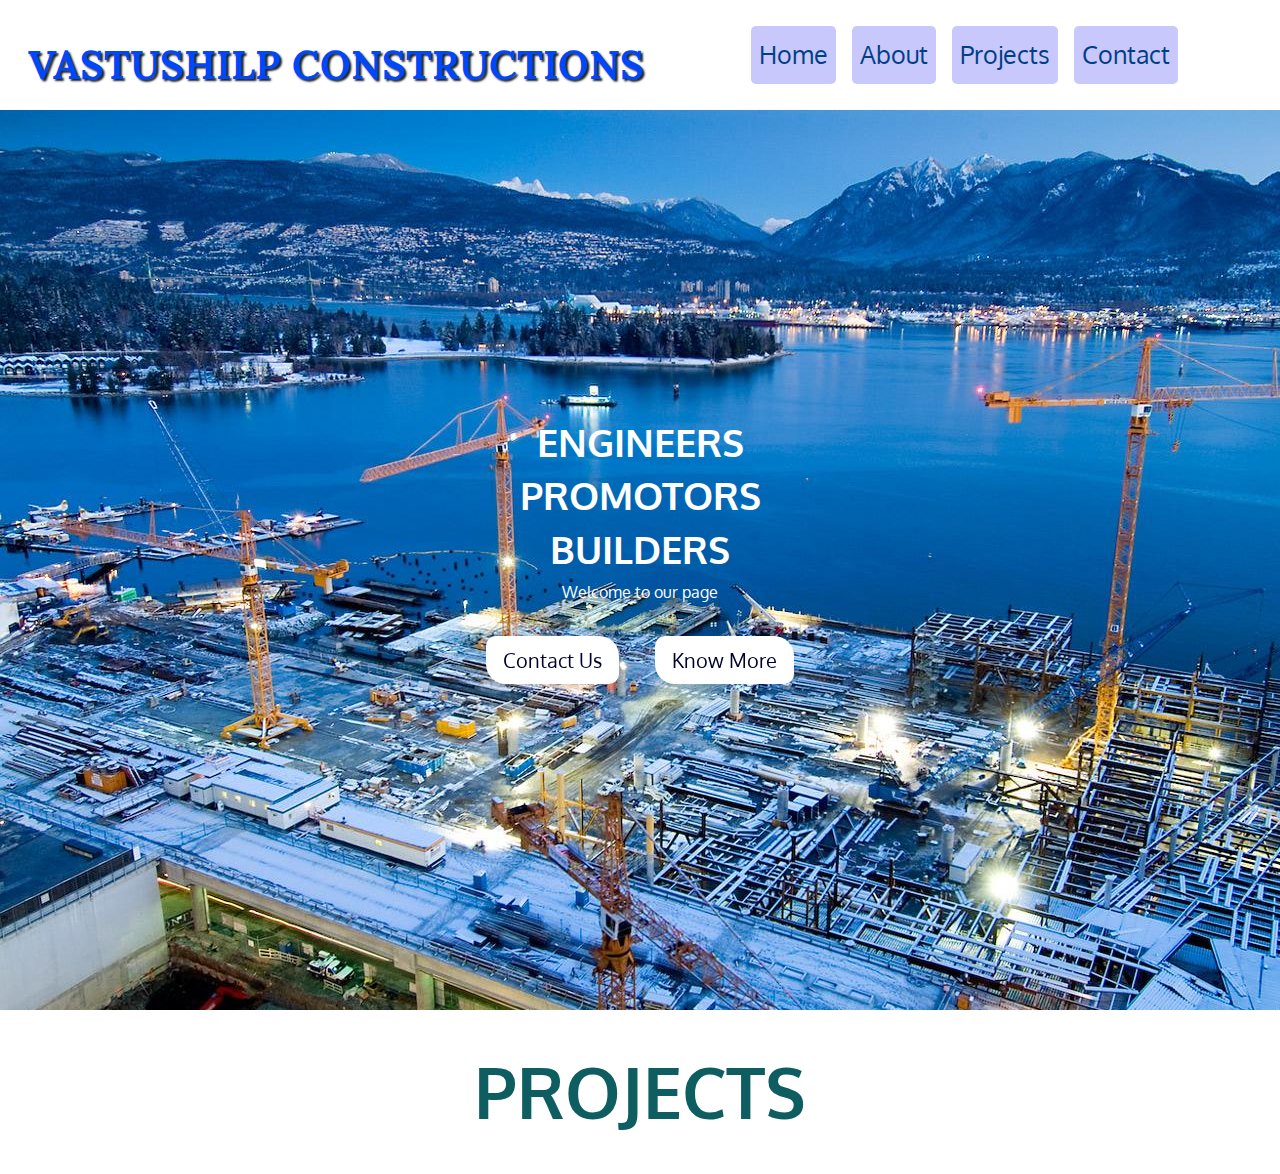
<file: index.html>
<!doctype html>
<html lang="en">
  <head>
    <!-- Required meta tags -->
    <meta charset="utf-8">
    <meta name="viewport" content="width=device-width, initial-scale=1, shrink-to-fit=no">

    <!-- Bootstrap CSS -->
    <link rel="stylesheet" href="https://stackpath.bootstrapcdn.com/bootstrap/4.5.2/css/bootstrap.min.css" integrity="sha384-JcKb8q3iqJ61gNV9KGb8thSsNjpSL0n8PARn9HuZOnIxN0hoP+VmmDGMN5t9UJ0Z" crossorigin="anonymous">
     <link href='https://fonts.googleapis.com/css?family=Oxygen:400,300,700' rel='stylesheet' type='text/css'>
    <link href='https://fonts.googleapis.com/css?family=Lora' rel='stylesheet' type='text/css'>
    <link rel="stylesheet" type="text/css" href="file:///C:/Users/Vaishnavi/Documents/GitHub/fontawesome-free-5.14.0-web/css/all.css"
    >

    <title>Vastushilp Constructions</title>
    <link rel="stylesheet" type="text/css" href="style.css">
  </head>
  <body>
    <header id="header">

      <nav id="navbar" class="navbar navbar-expand-md">
        <a class="navbar-brand px-2 py-0" href="#">
          VASTUSHILP CONSTRUCTIONS
        </a>
         
        <div class="collapse navbar-collapse justify-content-between" id="navbar">
          
          <ul class="navbar-nav mx-auto">
            <li class="nav-item">
              <a href="#" class="nav-link m-2 text-capitalize nav-active">
                Home
              </a>
            </li>
             <li class="nav-item">
              <a href="about.html" class="nav-link m-2 text-capitalize nav-active">
              About 
              </a>
             
             <li class="nav-item">
              <a href="project.html" class="nav-link m-2 text-capitalize nav-active">
                Projects
              </a>
                </li>
              
             <li class="nav-item">
              <a href="contact1.html" class="nav-link m-2 text-capitalize nav-active">
                Contact
              </a>
            </li>
          </ul>
          
        </div>
      </nav>
      <!---bANNER-->
      <section>
        <div class="container-fluid">
          <div class="row banner">
            <div class="col-sm-10 heading">
              <i class="fa fa-circle fa-3x mb-3"></i>
              <h1 class="display-2 text-uppercase">engineers</h1>
              <i class="fa fa-circle fa-3x mb-3 "></i>
              <h1 class="display-2 text-uppercase">promotors</h1>
              <i class="fa fa-circle fa-3x mb-3"></i>
              <h1 class="display-2 text-uppercase">builders</h1>
              <p>Welcome to our page</p>
              <a href="contact.html" class="btn btn-main btn-lg m-3 ">Contact Us</a>
              <a href="about.html" class="btn btn-main btn-lg m-3 ">Know More</a>
          </div>
        </div>
      </section>
     <!--End of banner-->
    </header>
   <!---About--->
   
   <!--Projects-->
   <!--Endof projects--->
   <section class="projects py-3">
     <div class="container">
       <div class="project mb-4">
         <div class="row-text-center m-4">
          <div class="col-md-12 text-center">
             <h2 class="mb-4">PROJECTS</h2>
             <span class="title-border"></span>
          </div>
          
         </div>
       </div>
     </div>
   </section>

    <!-- Optional JavaScript -->
    <!-- jQuery first, then Popper.js, then Bootstrap JS -->
    <script src="https://code.jquery.com/jquery-3.5.1.slim.min.js" integrity="sha384-DfXdz2htPH0lsSSs5nCTpuj/zy4C+OGpamoFVy38MVBnE+IbbVYUew+OrCXaRkfj" crossorigin="anonymous"></script>
    <script src="https://cdn.jsdelivr.net/npm/popper.js@1.16.1/dist/umd/popper.min.js" integrity="sha384-9/reFTGAW83EW2RDu2S0VKaIzap3H66lZH81PoYlFhbGU+6BZp6G7niu735Sk7lN" crossorigin="anonymous"></script>
    <script src="https://stackpath.bootstrapcdn.com/bootstrap/4.5.2/js/bootstrap.min.js" integrity="sha384-B4gt1jrGC7Jh4AgTPSdUtOBvfO8shuf57BaghqFfPlYxofvL8/KUEfYiJOMMV+rV" crossorigin="anonymous"></script>
  </body>
</html>
</file>
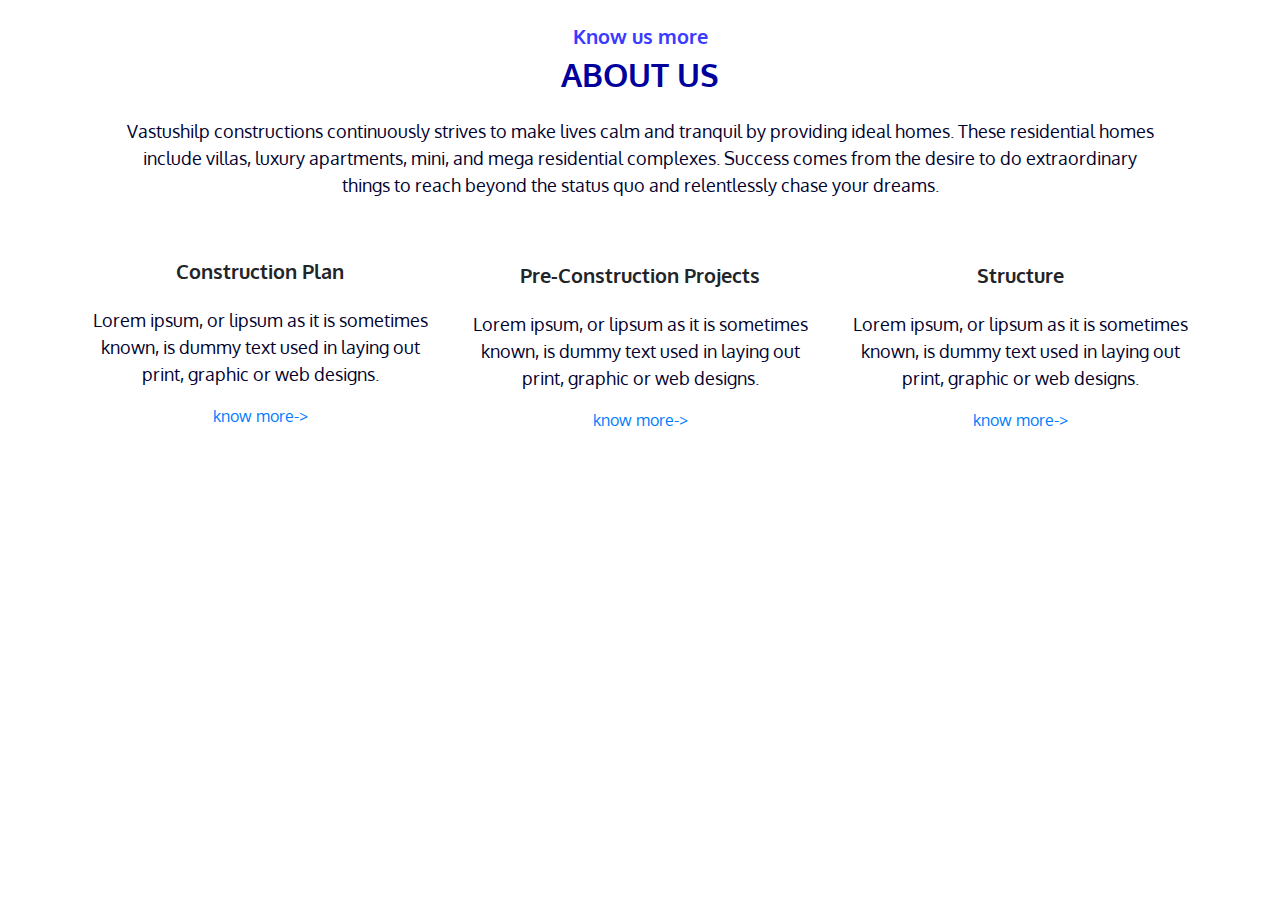
<file: about.html>
<!doctype html>
<html lang="en">
  <head>
    <!-- Required meta tags -->
    <meta charset="utf-8">
    <meta name="viewport" content="width=device-width, initial-scale=1, shrink-to-fit=no">

    <!-- Bootstrap CSS -->
    <link rel="stylesheet" href="https://stackpath.bootstrapcdn.com/bootstrap/4.5.2/css/bootstrap.min.css" integrity="sha384-JcKb8q3iqJ61gNV9KGb8thSsNjpSL0n8PARn9HuZOnIxN0hoP+VmmDGMN5t9UJ0Z" crossorigin="anonymous">
     <link href='https://fonts.googleapis.com/css?family=Oxygen:400,300,700' rel='stylesheet' type='text/css'>
    <link href='https://fonts.googleapis.com/css?family=Lora' rel='stylesheet' type='text/css'>
    <link rel="stylesheet" type="text/css" href="file:///C:/Users/Vaishnavi/Documents/GitHub/fontawesome-free-5.14.0-web/css/all.css">
     <link rel="stylesheet" type="text/css" href="style.css">

     <section>
     <div class="container">
       <div class="about mb-4">
         <div class="row-text-center m-4">
           <div class="col-md-12 text-center">
             <h6>Know us more</h6>
             <h2 class="mb-4">ABOUT US</h2>
             <span class="title-border"></span>
             <p>Vastushilp constructions continuously strives to make lives calm and tranquil by providing ideal homes.
These residential homes include villas, luxury apartments, mini, and mega residential complexes.
Success comes from the desire to do extraordinary things to reach beyond the status quo and relentlessly chase your dreams. </p>
           </div>
         </div>
         <!--item-->
         <div class="row text-center">
           <div class="col-lg-4 my-1 py-3">
             <i class="fas fa-edit fa-3x mb-3"></i>
             <h5 class="p-3 font-weight-bold ">Construction Plan</h5>
             <p>Lorem ipsum, or lipsum as it is sometimes known, is dummy text used in laying out print, graphic or web designs.
              </p>
              <a href="#">know more-></a>
           </div>
           <div class="col-lg-4 my-2 py-3">
             <i class="fas fa-th fa-3x mb-3"></i>
             <h5 class="p-3 font-weight-bold">Pre-Construction Projects</h5>
             <p>Lorem ipsum, or lipsum as it is sometimes known, is dummy text used in laying out print, graphic or web designs. </p>
             <a href="#">know more-></a>
           </div>
            <div class="col-lg-4 my-2 py-3">
             <i class="fas fa-cube fa-3x mb-3"></i>
             <h5 class="p-3 font-weight-bold">Structure</h5>
             <p>Lorem ipsum, or lipsum as it is sometimes known, is dummy text used in laying out print, graphic or web designs. </p>
             <a href="#">know more-></a>
           </div>



         </div>
         <!--end of item-->

       </div>
     </div>
   </section>


   <!-- Optional JavaScript -->
    <!-- jQuery first, then Popper.js, then Bootstrap JS -->
    <script src="https://code.jquery.com/jquery-3.5.1.slim.min.js" integrity="sha384-DfXdz2htPH0lsSSs5nCTpuj/zy4C+OGpamoFVy38MVBnE+IbbVYUew+OrCXaRkfj" crossorigin="anonymous"></script>
    <script src="https://cdn.jsdelivr.net/npm/popper.js@1.16.1/dist/umd/popper.min.js" integrity="sha384-9/reFTGAW83EW2RDu2S0VKaIzap3H66lZH81PoYlFhbGU+6BZp6G7niu735Sk7lN" crossorigin="anonymous"></script>
    <script src="https://stackpath.bootstrapcdn.com/bootstrap/4.5.2/js/bootstrap.min.js" integrity="sha384-B4gt1jrGC7Jh4AgTPSdUtOBvfO8shuf57BaghqFfPlYxofvL8/KUEfYiJOMMV+rV" crossorigin="anonymous"></script>
  </body>
</html>
</file>
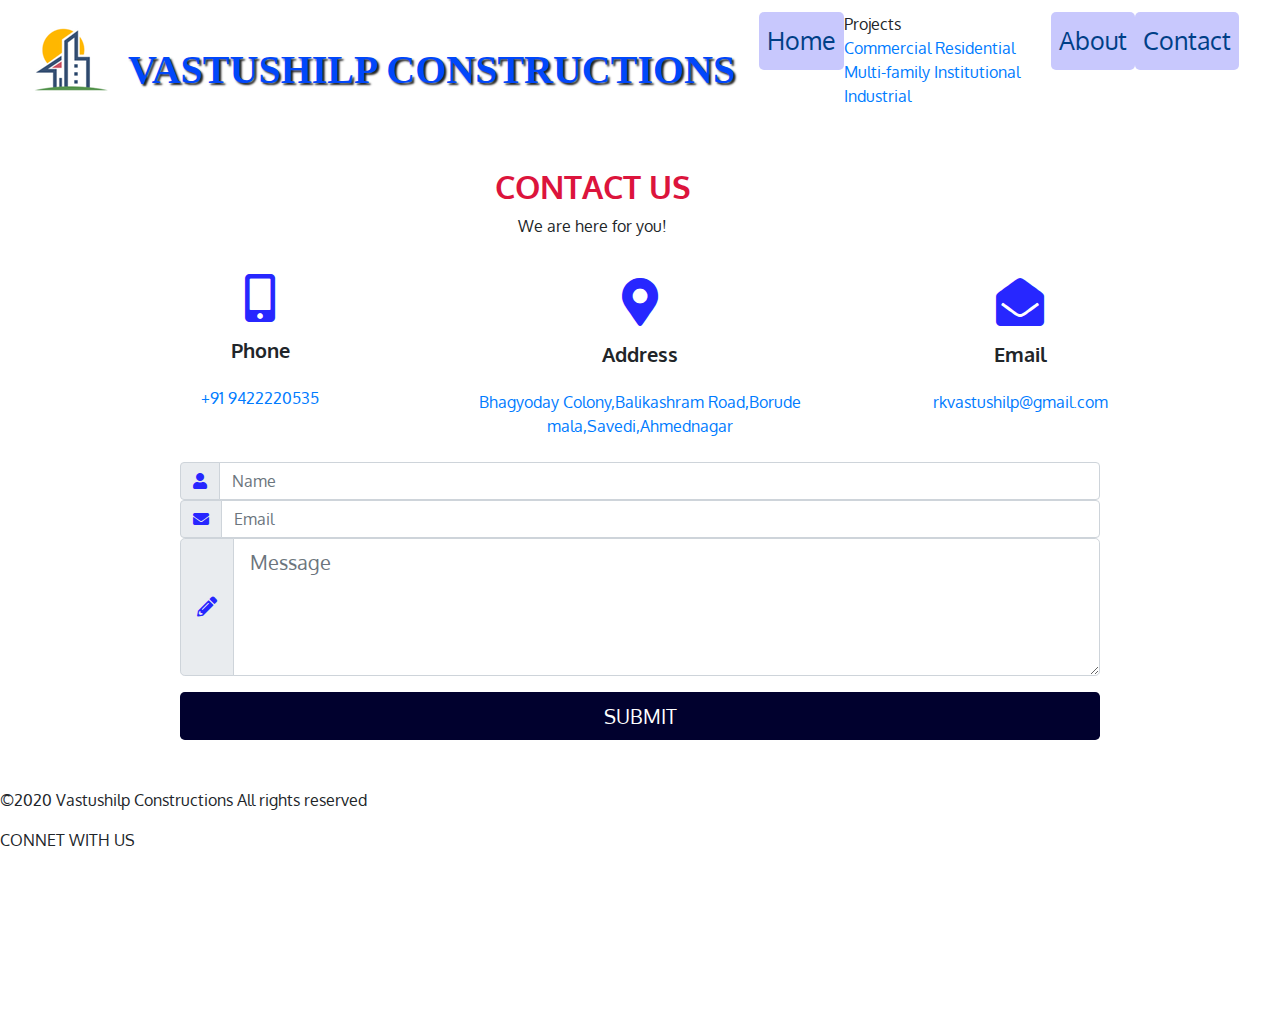
<file: contact1.html>
<!doctype html>
<html lang="en">
  <head>
    <!-- Required meta tags -->
    <meta charset="utf-8">
    <meta name="viewport" content="width=device-width, initial-scale=1, shrink-to-fit=no">

    <!-- Bootstrap CSS -->
    <link rel="stylesheet" href="https://stackpath.bootstrapcdn.com/bootstrap/4.5.2/css/bootstrap.min.css" integrity="sha384-JcKb8q3iqJ61gNV9KGb8thSsNjpSL0n8PARn9HuZOnIxN0hoP+VmmDGMN5t9UJ0Z" crossorigin="anonymous">
     <link href='https://fonts.googleapis.com/css?family=Oxygen:400,300,700' rel='stylesheet' type='text/css'>
    <link href='https://fonts.googleapis.com/css?family=Philosopher' rel='stylesheet' type='text/css'>
    <link rel="stylesheet" type="text/css" href="fontawesome-free-5.14.0-web/css/all.css">
   <link rel="stylesheet" href="https://cdnjs.cloudflare.com/ajax/libs/font-awesome/4.7.0/css/font-awesome.min.css">
 
 <link rel="stylesheet" type="text/css" href="https://cdnjs.cloudflare.com/ajax/libs/font-awesome/4.7.0/css/font-awesome.min.css">
     <link rel="stylesheet" type="text/css" href="style.css">

 <nav id="navbar" class="navbar navbar-expand-md">
         <img src="./images/logo.png">
        <a class="navbar-brand px-2 py-0" href="#">
          VASTUSHILP CONSTRUCTIONS
        </a>  
        <div class="collapse navbar-collapse justify-content-between" id="navbar"> 
          <ul class="navbar-nav mx-auto">
            <li class="nav-item">
              <a href="index.html" class="nav-link m-10 text-capitalize nav-active">
                Home
              </a>
            </li>
             <div class="dropdown">
  <div class="dropbtn">Projects</div>
  <div class="dropdown-content">
    <a href="#">Commercial</a>
    <a href="project.html">Residential</a>
    <a href="#">Multi-family</a>
    <a href="#">Institutional</a>
    <a href="#">Industrial</a>   
  </div>
</div>
             <li class="nav-item">
              <a href="about.html" class="nav-link m-10 text-capitalize nav-active">
                About
              </a>
                </li>
             <li class="nav-item">
              <a href="contact1.html" class="nav-link m-10 text-capitalize nav-active">
                Contact
              </a>
            </li>
            <li class="search"><a href="#"><i class="fa fa-fw fa-search"></i></a></li>
          </ul>          
        </div>
      </nav>
<section class="p-5">
      <div class="container">
        <div class="contact-us">
          <div class="row">
            <div class="col-md-11 text-center">
              <h2>CONTACT US</h2>
              <span class="title-border"></span>
              <p>We are here for you!</p>
            </div>
          </div>
<div class="row text-center">
           <div class="col-lg-4 my-1 py-3">
             <i class="fas fa-mobile-alt fa-3x color"></i>
             <h5 class="p-3 font-weight-bold ">Phone</h5>
             <a href="+91 9422220535">+91 9422220535</a>
             </div>
           <div class="col-lg-4 my-2 py-3">
             <i class="fas fa-map-marker-alt fa-3x color"></i>
             <h5 class="p-3 font-weight-bold">Address</h5>
             <a href="https://www.google.com/maps/place/Vastushilpa+Consultants+And+Builders/@19.1113857,74.7239679,17z/data=!3m1!4b1!4m5!3m4!1s0x3bdcb0826a5643cf:0xf73cfdcc8f48332c!8m2!3d19.1113857!4d74.726162" target="_blank">Bhagyoday Colony,Balikashram Road,Borude mala,Savedi,Ahmednagar</a>  
           </div>
            <div class="col-lg-4 my-2 py-3">
             <i class="fas fa-envelope-open fa-3x color"></i>
             <h5 class="p-3 font-weight-bold">Email</h5>
             <a href="https://mail.google.com/mail/u/0/?tab=rm&ogbl#inbox?compose=new" target="_blank">rkvastushilp@gmail.com</a> 
           </div>
         </div>

         <div class="row justify-content-center">
            <div class="col-lg-10 md-8">
              <form>
                <div class="input-group input-group-lg-mb-3">
                  <div class="input-group-prepend">
                    <span class="input-group-text">
                      <i class="fas fa-user"></i>
                    </span>
                  </div>
                  <input type="text" class="form-control" placeholder="Name">
                </div>
                <div class="input-group input-group-lg-mb-3">
                  <div class="input-group-prepend">
                    <span class="input-group-text">
                      <i class="fas fa-envelope"></i>
                    </span>
                  </div>
                  <input type="text" class="form-control" placeholder="Email">
                </div>
                <div class="input-group input-group-lg mb-3">
                  <div class="input-group-prepend">
                    <span class="input-group-text">
                      <i class="fas fa-pencil-alt"></i>
                    </span>
                  </div>
                  <textarea class="form-control" placeholder="Message" rows="4"></textarea>
                </div>
                <input type="submit" value="SUBMIT" class="btn btn-cont btn-block btn-lg">
              </form>
            </div>
          </div>
        </div>
      </div>
      
    </section>
     <ul class="socialIcons">
       <div class="copyright">
    <p>&#169;2020 Vastushilp Constructions All rights reserved</p>  
  </div>
     <div class="copy">
       <p>CONNET WITH US</p>
     </div>
  <li class="facebook"><a href="#"><i class="fa fa-fw fa-facebook"></i></a></li>
  <li class="twitter"><a href="#"><i class="fa fa-fw fa-twitter"></i></a></li>
  <li class="instagram"><a href="#"><i class="fa fa-fw fa-instagram"></i></a></li>
  <li class="youtube"><a href="#"><i class="fa fa-fw fa-youtube"></i></a></li>
  <li class="linkedin"><a href="#"><i class="fa fa-fw fa-linkedin"></i></a></li>
  <li class="whatsapp"><a href="#"><i class="fa fa-fw fa-whatsapp"></i></a></li>
 
  
</ul>

     <!-- Optional JavaScript -->
    <!-- jQuery first, then Popper.js, then Bootstrap JS -->
    <script src="https://code.jquery.com/jquery-3.5.1.slim.min.js" integrity="sha384-DfXdz2htPH0lsSSs5nCTpuj/zy4C+OGpamoFVy38MVBnE+IbbVYUew+OrCXaRkfj" crossorigin="anonymous"></script>
    <script src="https://cdn.jsdelivr.net/npm/popper.js@1.16.1/dist/umd/popper.min.js" integrity="sha384-9/reFTGAW83EW2RDu2S0VKaIzap3H66lZH81PoYlFhbGU+6BZp6G7niu735Sk7lN" crossorigin="anonymous"></script>
    <script src="https://stackpath.bootstrapcdn.com/bootstrap/4.5.2/js/bootstrap.min.js" integrity="sha384-B4gt1jrGC7Jh4AgTPSdUtOBvfO8shuf57BaghqFfPlYxofvL8/KUEfYiJOMMV+rV" crossorigin="anonymous"></script>
  </body>
</html>

         </div>
         <!--end of item-->
</file>
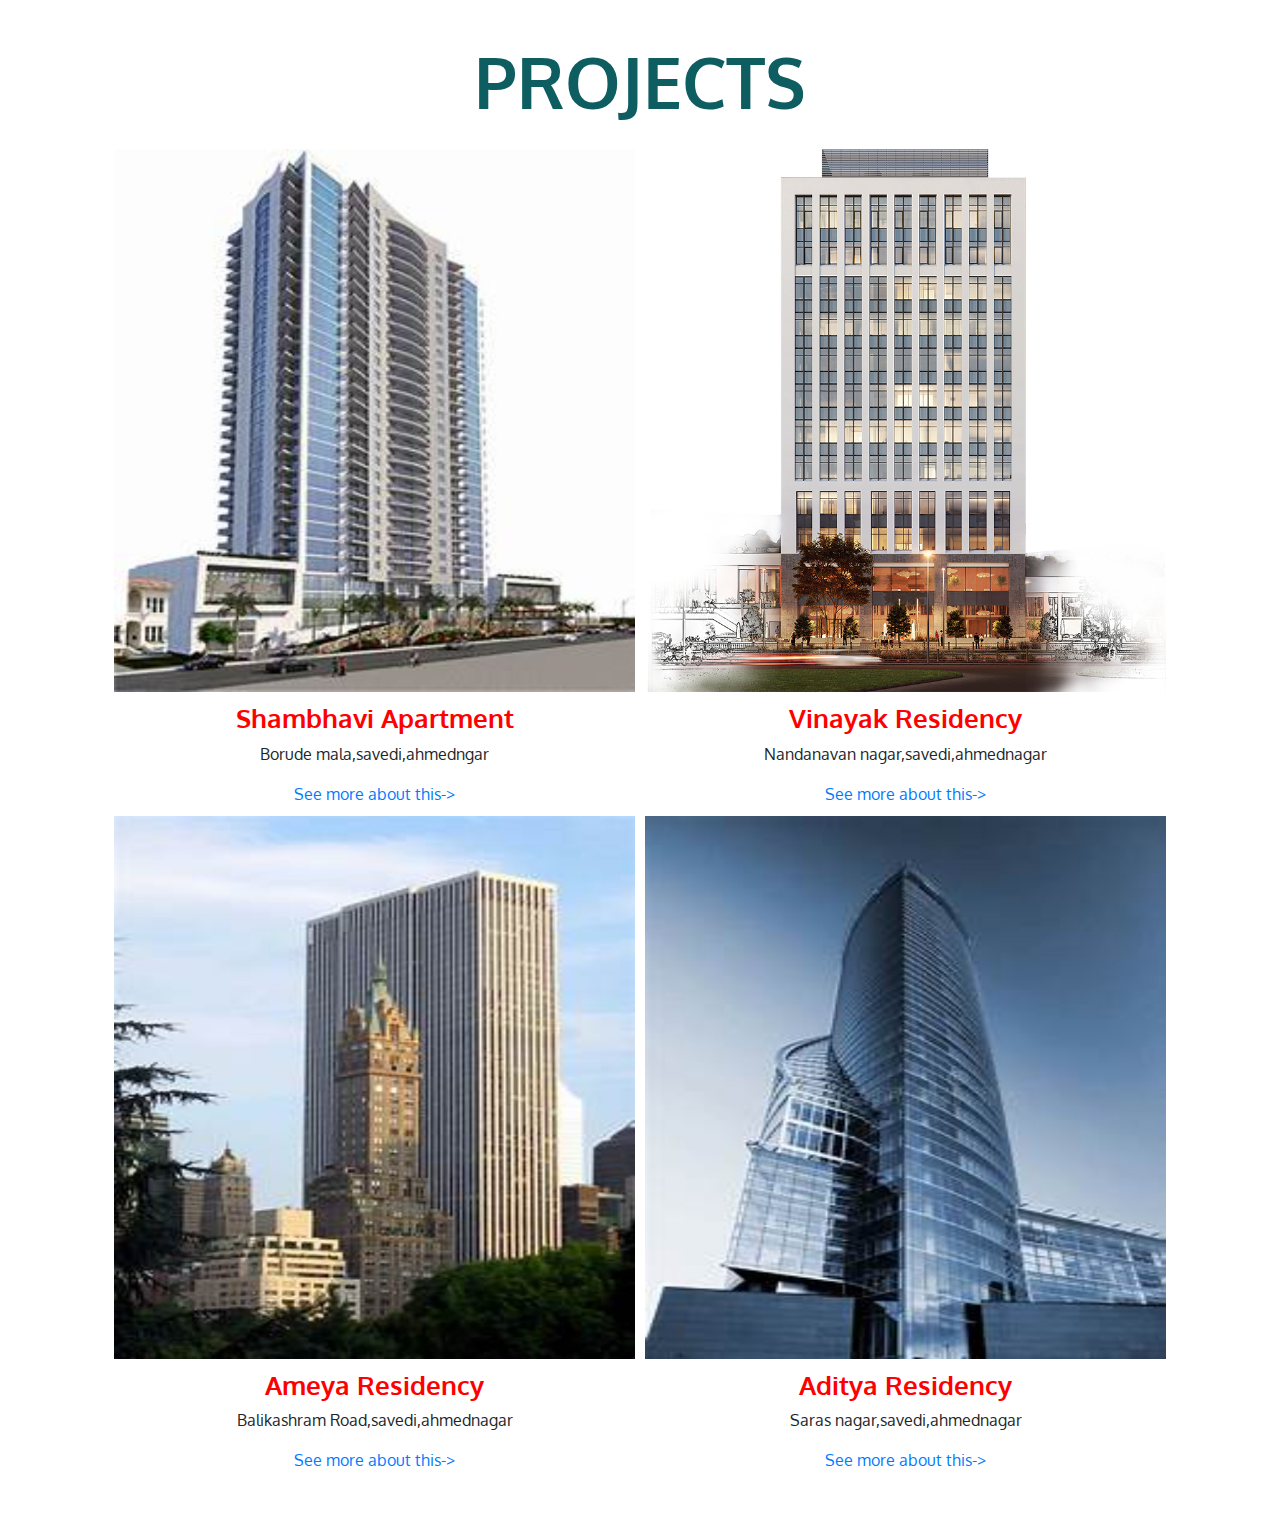
<file: project.html>
<!doctype html>
<html lang="en">
  <head>
    <!-- Required meta tags -->
    <meta charset="utf-8">
    <meta name="viewport" content="width=device-width, initial-scale=1, shrink-to-fit=no">

    <!-- Bootstrap CSS -->
    <link rel="stylesheet" href="https://stackpath.bootstrapcdn.com/bootstrap/4.5.2/css/bootstrap.min.css" integrity="sha384-JcKb8q3iqJ61gNV9KGb8thSsNjpSL0n8PARn9HuZOnIxN0hoP+VmmDGMN5t9UJ0Z" crossorigin="anonymous">
     <link href='https://fonts.googleapis.com/css?family=Oxygen:400,300,700' rel='stylesheet' type='text/css'>
    <link href='https://fonts.googleapis.com/css?family=Lora' rel='stylesheet' type='text/css'>
    <link rel="stylesheet" type="text/css" href="file:///C:/Users/Vaishnavi/Documents/GitHub/fontawesome-free-5.14.0-web/css/all.css">
     <link rel="stylesheet" type="text/css" href="style.css">


<head>
<style>
* {
  box-sizing: border-box;
}

.column {
  float: left;
  width: 50%;
  padding: 5px;
}

/* Clearfix (clear floats) */
.row::after {
  content: "";
  clear: both;
  display: table;
}
</style>
</head>
<body>

<section class="projects py-3">
     <div class="container">
       <div class="project mb-4">
         <div class="row-text-center m-4">
          <div class="col-md-12 text-center">
            
              <h2 class="display-2 text-uppercase">PROJECTS</h2>
             
             <span class="title-border"></span>
             <div class="row">
  <div class="column">
    <img src="./images/th2 (1).jpg" alt="Snow" style="width:100%">
    <h5>Shambhavi Apartment</h5>
    <p>Borude mala,savedi,ahmedngar</p>
     <a href="#">See more about this-></a>
  </div>
  <div class="column">
    <img src="./images/th1.png" alt="Forest" style="width:100%">
    <h5>Vinayak Residency</h5>
    <p>Nandanavan nagar,savedi,ahmednagar</p>
     <a href="#">See more about this-></a>
  </div>
      
      <div class="column">
    <img src="./images/th5_1.jpg" alt="Forest" style="width:100%">
    <h5>Ameya Residency</h5>
    <p>Balikashram Road,savedi,ahmednagar</p>
     <a href="#">See more about this-></a>
  </div>
  
  <div class="column">
    <img src="./images/th4_1.jpg" alt="Forest" style="width:100%">
    <h5>Aditya Residency</h5>
    <p>Saras nagar,savedi,ahmednagar</p>
     <a href="#">See more about this-></a>
  </div>
  
</div>

          </div>
          
         </div>
       </div>
     </div>
   </section>








 <script src="https://code.jquery.com/jquery-3.5.1.slim.min.js" integrity="sha384-DfXdz2htPH0lsSSs5nCTpuj/zy4C+OGpamoFVy38MVBnE+IbbVYUew+OrCXaRkfj" crossorigin="anonymous"></script>
    <script src="https://cdn.jsdelivr.net/npm/popper.js@1.16.1/dist/umd/popper.min.js" integrity="sha384-9/reFTGAW83EW2RDu2S0VKaIzap3H66lZH81PoYlFhbGU+6BZp6G7niu735Sk7lN" crossorigin="anonymous"></script>
    <script src="https://stackpath.bootstrapcdn.com/bootstrap/4.5.2/js/bootstrap.min.js" integrity="sha384-B4gt1jrGC7Jh4AgTPSdUtOBvfO8shuf57BaghqFfPlYxofvL8/KUEfYiJOMMV+rV" crossorigin="anonymous"></script>
  </body>
</html>
</file>
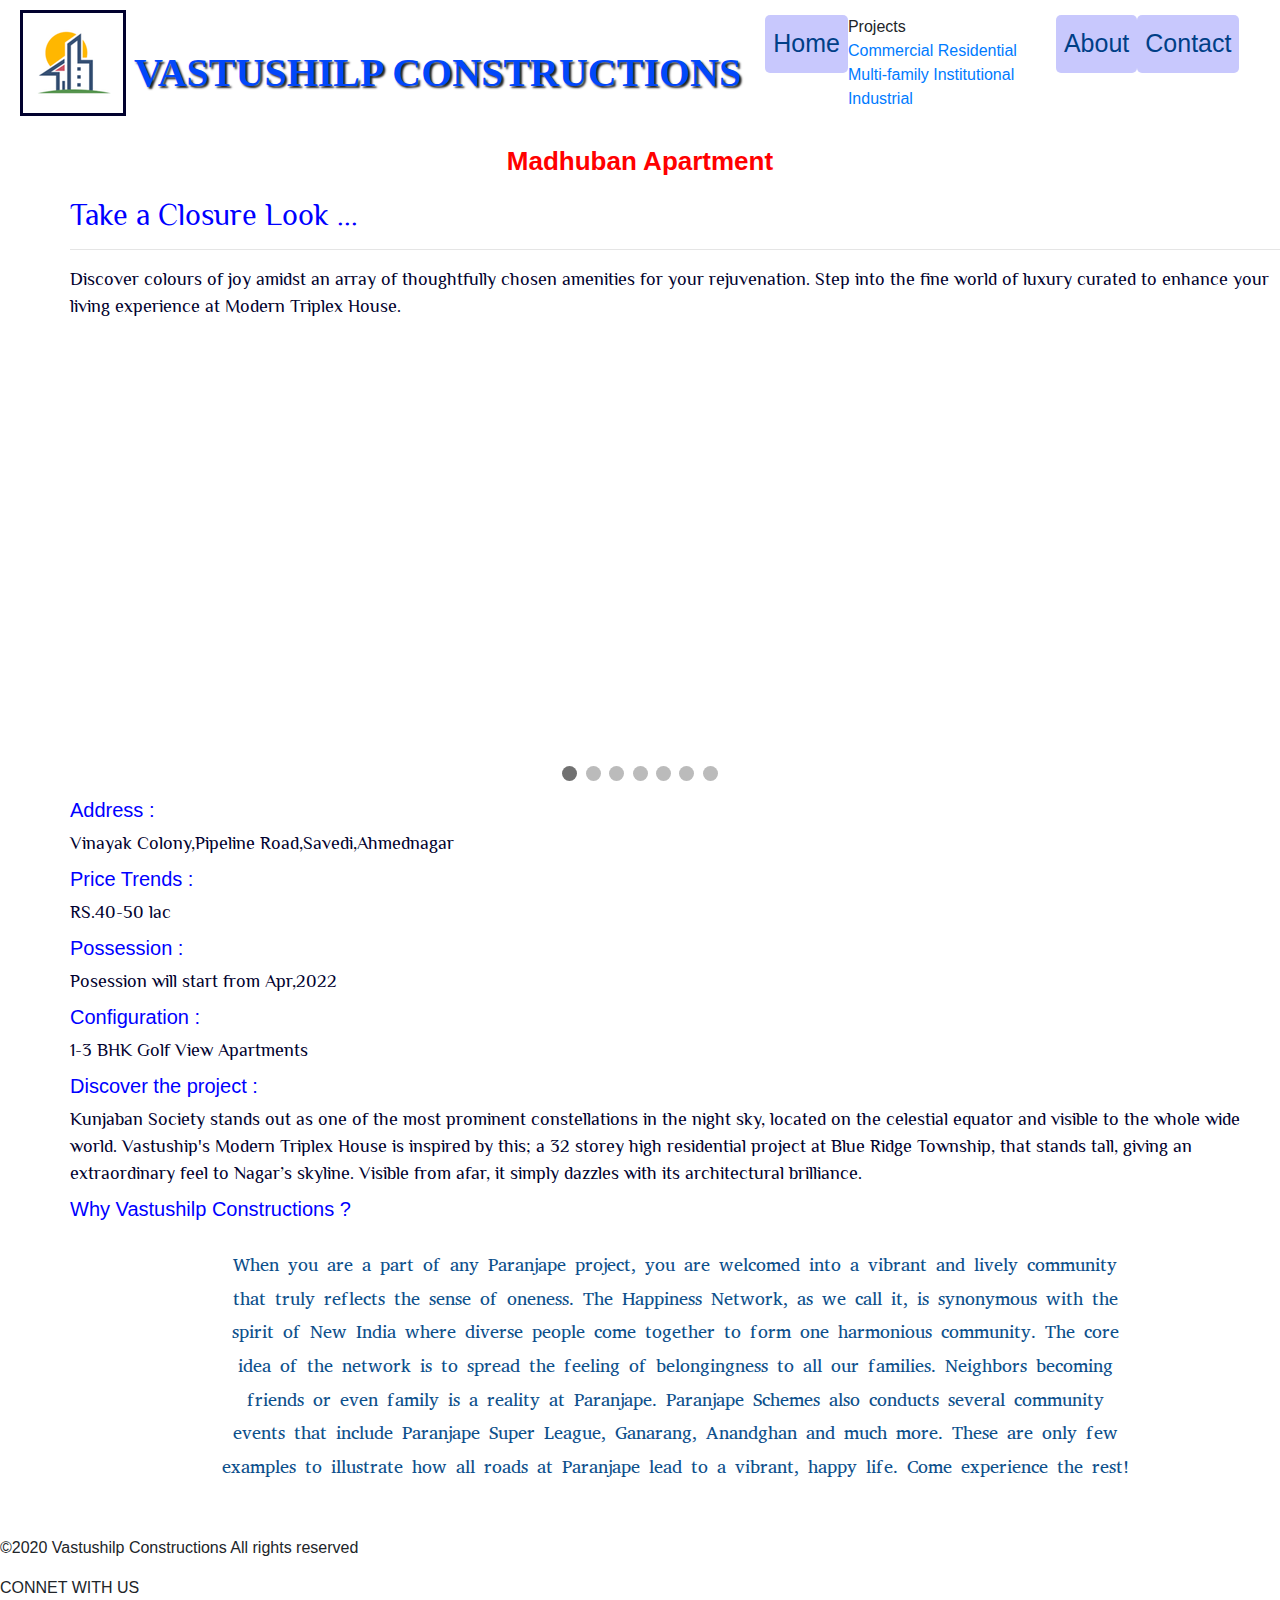
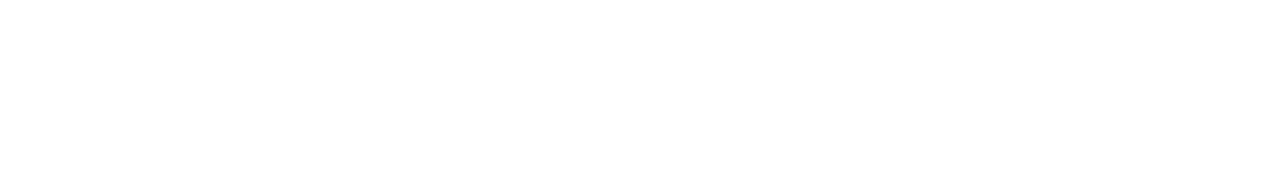
<file: swanand.html>
<!doctype html>
<html lang="en">
  <head>
    <!-- Required meta tags -->
    <meta charset="utf-8">
    <meta name="viewport" content="width=device-width, initial-scale=1, shrink-to-fit=no">

    <!-- Bootstrap CSS -->
    <link rel="stylesheet" href="https://stackpath.bootstrapcdn.com/bootstrap/4.5.2/css/bootstrap.min.css" integrity="sha384-JcKb8q3iqJ61gNV9KGb8thSsNjpSL0n8PARn9HuZOnIxN0hoP+VmmDGMN5t9UJ0Z" crossorigin="anonymous">
     <link href='https://fonts.googleapis.com/css?family=Oxygen:400,300,700' rel='stylesheet' type='text/css'>
    <link href='https://fonts.googleapis.com/css?family=Philosopher' rel='stylesheet' type='text/css'>
     <link href='https://fonts.googleapis.com/css?family=Peddana' rel='stylesheet' type='text/css'>
    <link rel="stylesheet" type="text/css" href="file:///C:/Users/Vaishnavi/Documents/GitHub/construction.github.io/fontawesome-free-5.14.0-web/css/all.css">
    <link rel="stylesheet" type="text/css" href="https://stackpath.bootstrapcdn.com/font-awesome/4.7.0/css/font-awesome.min.css"
    >
     <link rel="stylesheet" type="text/css" href="style.css">
     <link rel="stylesheet" type="text/css" href="https://cdnjs.cloudflare.com/ajax/libs/font-awesome/4.7.0/css/font-awesome.min.css">

<head>
<style>


* {box-sizing: border-box;}
body {font-family: Verdana, sans-serif;}
.mySlides {display: none;}
img {vertical-align: middle;}

/* Slideshow container */
.slideshow-container {
  max-width: 800px;
  max-height: 600px;
  position: relative;
  margin: auto;
  margin-top: 20px;
}

/* Caption text */
.text {
  color: #01012e;
  font-size: 18px;
  padding: 8px 12px;
  position: absolute;
  bottom: 8px;
  width: 100%;
  text-align: center;
}

/* Number text (1/3 etc) */
.numbertext {
  color: #f2f2f2;
  font-size: 12px;
  padding: 8px 12px;
  position: absolute;
  top: 0;
}

/* The dots/bullets/indicators */
.dot {
  height: 15px;
  width: 15px;
  margin: 0 2px;
  background-color: #bbb;
  border-radius: 50%;
  display: inline-block;
  transition: background-color 0.6s ease;
}

.active {
  background-color: #717171;
}

/* Fading animation */
.fade {
  -webkit-animation-name: fade;
  -webkit-animation-duration: 1.5s;
  animation-name: fade;
  animation-duration: 1.5s;
}

@-webkit-keyframes fade {
  from {opacity: .4} 
  to {opacity: 1}
}

@keyframes fade {
  from {opacity: .4} 
  to {opacity: 1}
}

/* On smaller screens, decrease text size */
@media only screen and (max-width: 300px) {
  .text {font-size: 11px}
}
.column{
  text-align: center;
  margin-top: 20px;
  margin-bottom: 20px;
  font-size: 30px;

}
img {
  border: 3px solid  #01012e;
}
.aa{
  margin-left: 70px;
  color: #01012e;
 

}
.a{
  display: inline;
}
.b p{
  display: inline;
}
.b h4{
  color: blue;
  font-size: 30px;
  font-family: 'Philosopher',serif;
}
.b p{
  font-family: 'Philosopher',serif;
  font-size: 18px;
  margin-bottom: 10px;
}
.b h3{
  font-size: 20px;
  color: blue;
  margin-top: 10px;
}
.b h2{
  font-family: 'Peddana',serif;
  font-size: 28px;
  margin-bottom: 10px;
  text-align: center;
  margin-right: 150px;
  margin-top: 30px;
  margin-left: 150px;
  color: #0D4F8B;
  margin-bottom: 50px;
}
</style>
</head>
<body>
 <nav id="navbar" class="navbar navbar-expand-md">
         <img src="./images/logo.png">
        <a class="navbar-brand px-2 py-0" href="#">
          VASTUSHILP CONSTRUCTIONS
        </a>
         
        <div class="collapse navbar-collapse justify-content-between" id="navbar">
          
          <ul class="navbar-nav mx-auto">
            <li class="nav-item">
              <a href="index.html" class="nav-link m-10 text-capitalize nav-active">
                Home
              </a>
            </li>
             <div class="dropdown">
  <div class="dropbtn">Projects</div>
  <div class="dropdown-content">
    <a href="#">Commercial</a>
    <a href="project.html">Residential</a>
    <a href="#">Multi-family</a>
    <a href="#">Institutional</a>
    <a href="#">Industrial</a>
    
    
  </div>
</div>

             <li class="nav-item">
              <a href="about.html" class="nav-link m-10 text-capitalize nav-active">
                About
              </a>
                </li>
              
             <li class="nav-item">
              <a href="contact1.html" class="nav-link m-10 text-capitalize nav-active">
                Contact
              </a>
            </li>
            <li class="search"><a href="#"><i class="fa fa-fw fa-search"></i></a></li>
          </ul>
          
          
        </div>

      </nav>
<div class="column">
  <h5>Madhuban Apartment </h5>
</div>
<div class="aa">
  <div class="b"> 
  <h4>Take a Closure Look ...</h4>
  <hr>
  <p>Discover colours of joy amidst an array of
thoughtfully chosen amenities for your
rejuvenation. Step into the fine world of
luxury curated to enhance your living
experience at Modern Triplex House.</p>
</div>
</div>


<div class="slideshow-container">

<div class="mySlides fade">
  <div class="numbertext">1 / 6</div>
  <img src="./images/i3.jpg" style="width:100%;height: 400px">
  <div class="text">Triplex House</div>
</div>

<div class="mySlides fade">
  <div class="numbertext">2 / 7</div>
  <img src="./images/k1.jpg" style="width:100%;height: 400px">
  <div class="text">Kitchen</div>
</div>

<div class="mySlides fade">
  <div class="numbertext">3 / 7</div>
  <img src="./images/l2.jpg" style="width:100%;height: 400px">
  <div class="text">Living room</div>
</div>
<div class="mySlides fade">
  <div class="numbertext">4 / 7</div>
  <img src="./images/bed1.jpg" style="width:100%;height: 400px">
  <div class="text">Bedroom</div>
</div>
<div class="mySlides fade">
  <div class="numbertext">5 / 7</div>
  <img src="./images/ba1.jpg" style="width:100%;height: 400px">
  <div class="text">Balcony</div>
</div>
<div class="mySlides fade">
  <div class="numbertext">6 / 7</div>
  <img src="./images/s1.jpg" style="width:100%;height: 400px">
  <div class="text">Storeroom</div>
</div>
<div class="mySlides fade">
  <div class="numbertext">7 / 7</div>
  <img src="./images/g1.jpg" style="width:100%;height: 400px">
  <div class="text">Beautiful garden</div>
</div>
</div>
<br>

<div style="text-align:center">
  <span class="dot"></span> 
  <span class="dot"></span> 
  <span class="dot"></span> 
  <span class="dot"></span> 
  <span class="dot"></span>
  <span class="dot"></span>
  <span class="dot"></span>
</div>

<script>
var slideIndex = 0;
showSlides();

function showSlides() {
  var i;
  var slides = document.getElementsByClassName("mySlides");
  var dots = document.getElementsByClassName("dot");
  for (i = 0; i < slides.length; i++) {
    slides[i].style.display = "none";  
  }
  slideIndex++;
  if (slideIndex > slides.length) {slideIndex = 1}    
  for (i = 0; i < dots.length; i++) {
    dots[i].className = dots[i].className.replace(" active", "");
  }
  slides[slideIndex-1].style.display = "block";  
  dots[slideIndex-1].className += " active";
  setTimeout(showSlides, 1500); // Change image every 2 seconds
}
</script>

<div class="aa">
  <div class="b">
    <h3>Address :</h3>
    <p  style="display: inline;">Vinayak Colony,Pipeline Road,Savedi,Ahmednagar </p>
   
  <h3>Price Trends :</h3> 
  <p>RS.40-50 lac</p>
  <h3>Possession :</h3> <p>Posession will start from Apr,2022</p>
  <h3>Configuration :
</h3>
<p>1-3 BHK Golf View Apartments</p>
<h3>Discover the project :</h3>
<p></p>
 <p>Kunjaban Society stands out as one of the most prominent constellations in the night sky,
located on the celestial equator and visible to the whole wide world.
Vastuship's Modern Triplex House is inspired by this; a 32 storey high residential project at
Blue Ridge Township, that stands tall, giving an extraordinary
feel to Nagar’s skyline. Visible from afar, it simply dazzles with
its architectural brilliance.</p>

<h3>Why Vastushilp Constructions ?</h3>
<h2>When you are a part of any Paranjape project, you are welcomed into a vibrant and lively community that truly reflects the sense of oneness. The Happiness Network, as we call it, is synonymous with the spirit of New India where diverse people come together to form one harmonious community. The core idea of the network is to spread the feeling of belongingness to all our families. Neighbors becoming friends or even family is a reality at Paranjape. Paranjape Schemes also conducts several community events that include Paranjape Super League, Ganarang, Anandghan and much more. These are only few examples to illustrate how all roads at Paranjape lead to a vibrant, happy life. Come experience the rest!

</h2>
</div>
</div>



  <ul class="socialIcons">
   <p>&#169;2020 Vastushilp Constructions All rights reserved</p>
     <div class="copy">
       <p>CONNET WITH US</p>
     </div>
  <li class="facebook"><a href="#"><i class="fa fa-fw fa-facebook"></i></a></li>
  <li class="twitter"><a href="#"><i class="fa fa-fw fa-twitter"></i></a></li>
  <li class="instagram"><a href="#"><i class="fa fa-fw fa-instagram"></i></a></li>
  <li class="youtube"><a href="#"><i class="fa fa-fw fa-youtube"></i></a></li>
  <li class="linkedin"><a href="#"><i class="fa fa-fw fa-linkedin"></i></a></li>
  <li class="whatsapp"><a href="#"><i class="fa fa-fw fa-whatsapp"></i></a></li>
</ul>







 <script src="https://code.jquery.com/jquery-3.5.1.slim.min.js" integrity="sha384-DfXdz2htPH0lsSSs5nCTpuj/zy4C+OGpamoFVy38MVBnE+IbbVYUew+OrCXaRkfj" crossorigin="anonymous"></script>
    <script src="https://cdn.jsdelivr.net/npm/popper.js@1.16.1/dist/umd/popper.min.js" integrity="sha384-9/reFTGAW83EW2RDu2S0VKaIzap3H66lZH81PoYlFhbGU+6BZp6G7niu735Sk7lN" crossorigin="anonymous"></script>
    <script src="https://stackpath.bootstrapcdn.com/bootstrap/4.5.2/js/bootstrap.min.js" integrity="sha384-B4gt1jrGC7Jh4AgTPSdUtOBvfO8shuf57BaghqFfPlYxofvL8/KUEfYiJOMMV+rV" crossorigin="anonymous"></script>
  </body>
</html>
</file>
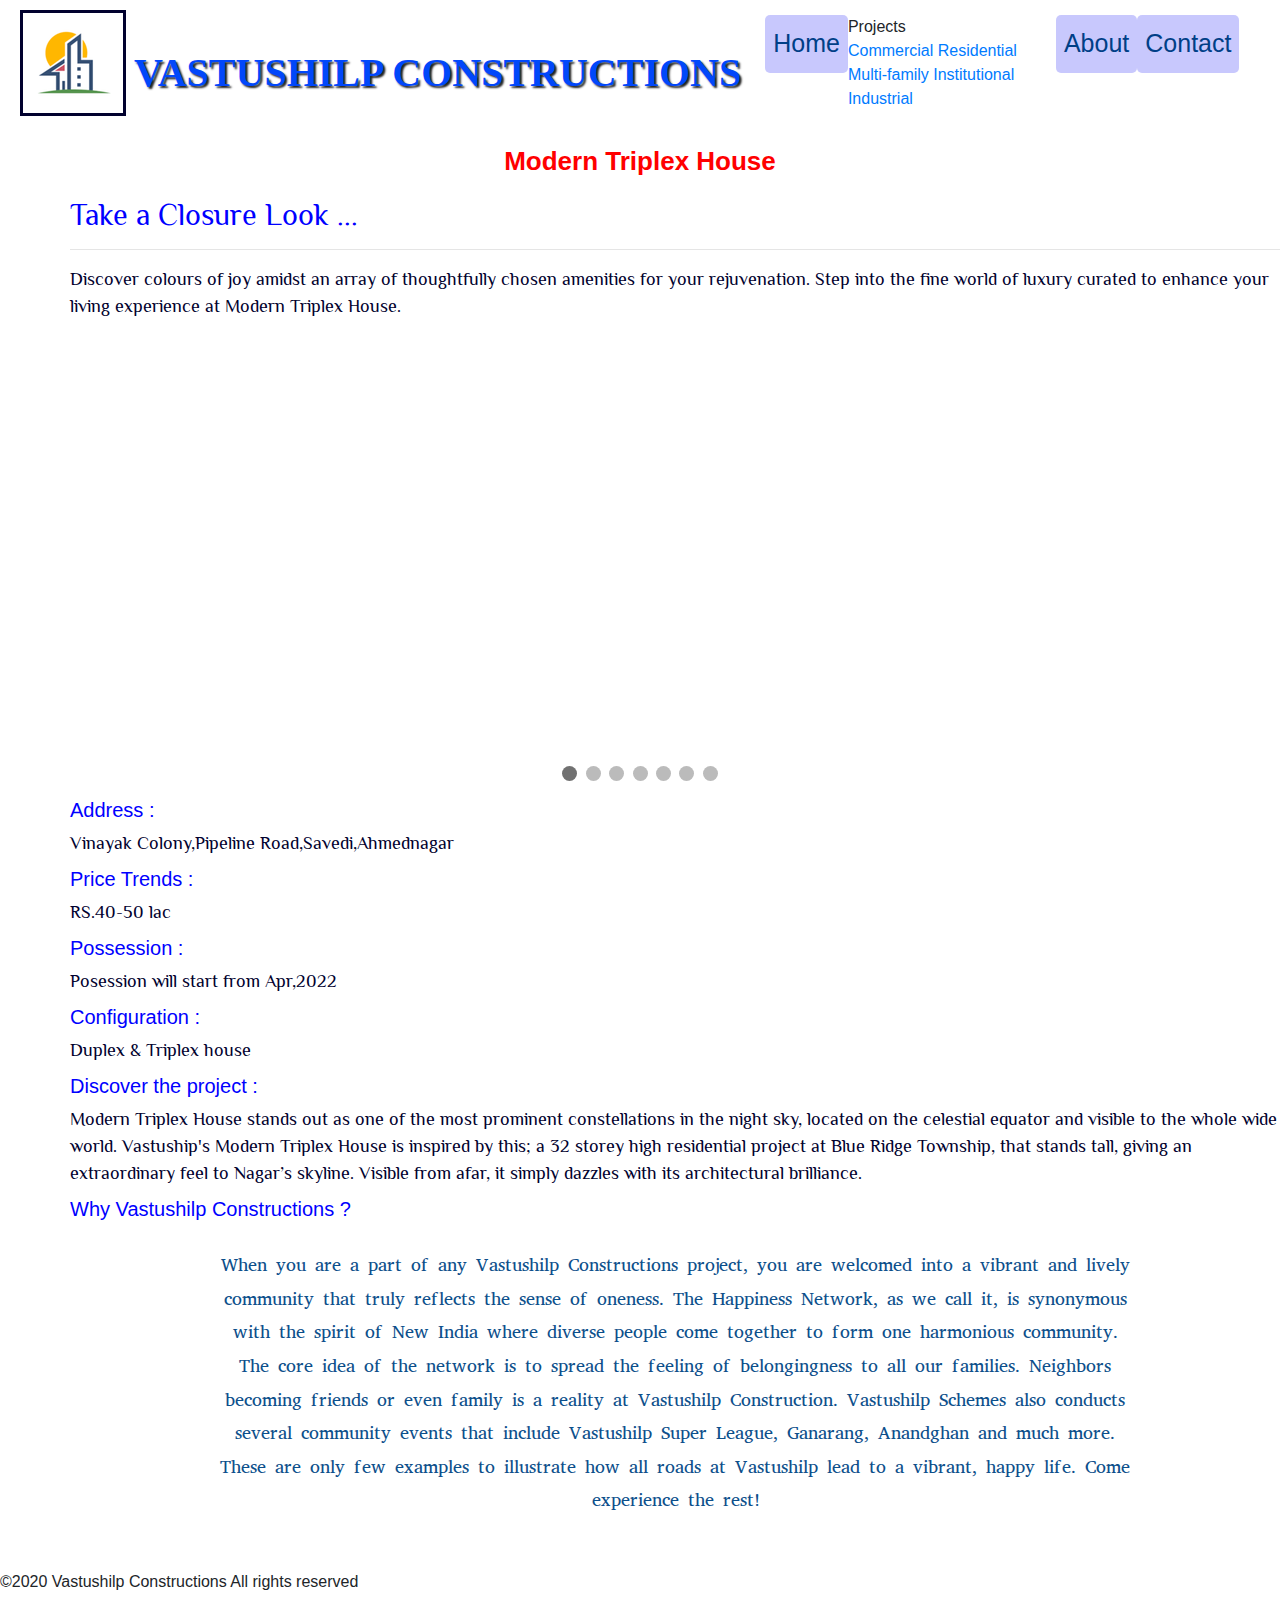
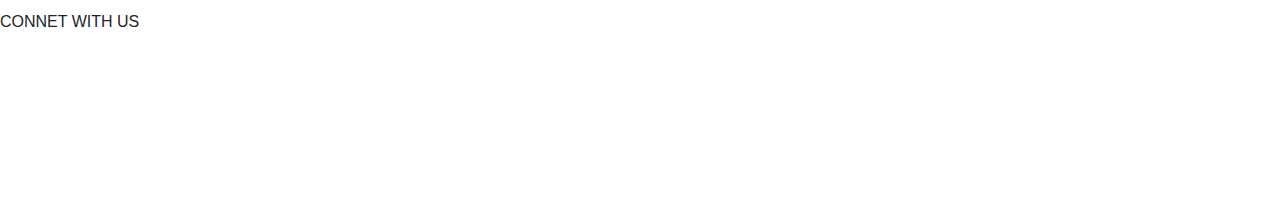
<file: triplex.html>
<!doctype html>
<html lang="en">
  <head>
    <!-- Required meta tags -->
    <meta charset="utf-8">
    <meta name="viewport" content="width=device-width, initial-scale=1, shrink-to-fit=no">

    <!-- Bootstrap CSS -->
    <link rel="stylesheet" href="https://stackpath.bootstrapcdn.com/bootstrap/4.5.2/css/bootstrap.min.css" integrity="sha384-JcKb8q3iqJ61gNV9KGb8thSsNjpSL0n8PARn9HuZOnIxN0hoP+VmmDGMN5t9UJ0Z" crossorigin="anonymous">
     <link href='https://fonts.googleapis.com/css?family=Oxygen:400,300,700' rel='stylesheet' type='text/css'>
    <link href='https://fonts.googleapis.com/css?family=Philosopher' rel='stylesheet' type='text/css'>
     <link href='https://fonts.googleapis.com/css?family=Peddana' rel='stylesheet' type='text/css'>
    <link rel="stylesheet" type="text/css" href="https://github.com/vaishnavirk0411/construction.github.io/tree/master/fontawesome-free-5.14.0-web/css">
    <link rel="stylesheet" type="text/css" href="https://stackpath.bootstrapcdn.com/font-awesome/4.7.0/css/font-awesome.min.css"
    >
     <link rel="stylesheet" type="text/css" href="style.css">
     <link rel="stylesheet" type="text/css" href="https://cdnjs.cloudflare.com/ajax/libs/font-awesome/4.7.0/css/font-awesome.min.css">

<head>
<style>


* {box-sizing: border-box;}
body {font-family: Verdana, sans-serif;}
.mySlides {display: none;}
img {vertical-align: middle;}

/* Slideshow container */
.slideshow-container {
  max-width: 800px;
  max-height: 600px;
  position: relative;
  margin: auto;
  margin-top: 20px;
}

/* Caption text */
.text {
  color: #01012e;
  font-size: 18px;
  padding: 8px 12px;
  position: absolute;
  bottom: 8px;
  width: 100%;
  text-align: center;
}

/* Number text (1/3 etc) */
.numbertext {
  color: #f2f2f2;
  font-size: 12px;
  padding: 8px 12px;
  position: absolute;
  top: 0;
}

/* The dots/bullets/indicators */
.dot {
  height: 15px;
  width: 15px;
  margin: 0 2px;
  background-color: #bbb;
  border-radius: 50%;
  display: inline-block;
  transition: background-color 0.6s ease;
}

.active {
  background-color: #717171;
}

/* Fading animation */
.fade {
  -webkit-animation-name: fade;
  -webkit-animation-duration: 1.5s;
  animation-name: fade;
  animation-duration: 1.5s;
}

@-webkit-keyframes fade {
  from {opacity: .4} 
  to {opacity: 1}
}

@keyframes fade {
  from {opacity: .4} 
  to {opacity: 1}
}

/* On smaller screens, decrease text size */
@media only screen and (max-width: 300px) {
  .text {font-size: 11px}
}
.column{
  text-align: center;
  margin-top: 20px;
  margin-bottom: 20px;
  font-size: 30px;

}
img {
  border: 3px solid  #01012e;
}
.aa{
  margin-left: 70px;
  color: #01012e;
 

}
.a{
  display: inline;
}
.b p{
  display: inline;
}
.b h4{
  color: blue;
  font-size: 30px;
  font-family: 'Philosopher',serif;
}
.b p{
  font-family: 'Philosopher',serif;
  font-size: 18px;
  margin-bottom: 10px;
}
.b h3{
  font-size: 20px;
  color: blue;
  margin-top: 10px;
}
.b h2{
  font-family: 'Peddana',serif;
  font-size: 28px;
  margin-bottom: 10px;
  text-align: center;
  margin-right: 150px;
  margin-top: 30px;
  margin-left: 150px;
  color: #0D4F8B;
  margin-bottom: 50px;
}
</style>
</head>
<body>
 <nav id="navbar" class="navbar navbar-expand-md">
         <img src="./images/logo.png">
        <a class="navbar-brand px-2 py-0" href="#">
          VASTUSHILP CONSTRUCTIONS
        </a>
         
        <div class="collapse navbar-collapse justify-content-between" id="navbar">
          
          <ul class="navbar-nav mx-auto">
            <li class="nav-item">
              <a href="index.html" class="nav-link m-10 text-capitalize nav-active">
                Home
              </a>
            </li>
             <div class="dropdown">
  <div class="dropbtn">Projects</div>
  <div class="dropdown-content">
    <a href="#">Commercial</a>
    <a href="project.html">Residential</a>
    <a href="#">Multi-family</a>
    <a href="#">Institutional</a>
    <a href="#">Industrial</a>
    
    
  </div>
</div>

             <li class="nav-item">
              <a href="about.html" class="nav-link m-10 text-capitalize nav-active">
                About
              </a>
                </li>
              
             <li class="nav-item">
              <a href="contact1.html" class="nav-link m-10 text-capitalize nav-active">
                Contact
              </a>
            </li>
            <li class="search"><a href="#"><i class="fa fa-fw fa-search"></i></a></li>
          </ul>
          
          
        </div>

      </nav>
<div class="column">
  <h5>Modern Triplex House</h5>
</div>
<div class="aa">
  <div class="b"> 
  <h4>Take a Closure Look ...</h4>
  <hr>
  <p>Discover colours of joy amidst an array of
thoughtfully chosen amenities for your
rejuvenation. Step into the fine world of
luxury curated to enhance your living
experience at Modern Triplex House.</p>
</div>
</div>


<div class="slideshow-container">

<div class="mySlides fade">
  <div class="numbertext">1 / 7</div>
  <img src="./images/i3.jpg" style="width:100%;height: 400px">
  <div class="text">Triplex House</div>
</div>

<div class="mySlides fade">
  <div class="numbertext">2 / 7</div>
  <img src="./images/k1.jpg" style="width:100%;height: 400px">
  <div class="text">Kitchen</div>
</div>

<div class="mySlides fade">
  <div class="numbertext">3 / 7</div>
  <img src="./images/l2.jpg" style="width:100%;height: 400px">
  <div class="text">Living room</div>
</div>
<div class="mySlides fade">
  <div class="numbertext">4 / 7</div>
  <img src="./images/bed1.jpg" style="width:100%;height: 400px">
  <div class="text">Bedroom</div>
</div>
<div class="mySlides fade">
  <div class="numbertext">5 / 7</div>
  <img src="./images/ba1.jpg" style="width:100%;height: 400px">
  <div class="text">Balcony</div>
</div>
<div class="mySlides fade">
  <div class="numbertext">6 / 7</div>
  <img src="./images/s1.jpg" style="width:100%;height: 400px">
  <div class="text">Storeroom</div>
</div>
<div class="mySlides fade">
  <div class="numbertext">7 / 7</div>
  <img src="./images/g1.jpg" style="width:100%;height: 400px">
  <div class="text">Beautiful garden</div>
</div>
</div>
<br>

<div style="text-align:center">
  <span class="dot"></span> 
  <span class="dot"></span> 
  <span class="dot"></span> 
  <span class="dot"></span> 
  <span class="dot"></span>
  <span class="dot"></span>
  <span class="dot"></span>
</div>

<script>
var slideIndex = 0;
showSlides();

function showSlides() {
  var i;
  var slides = document.getElementsByClassName("mySlides");
  var dots = document.getElementsByClassName("dot");
  for (i = 0; i < slides.length; i++) {
    slides[i].style.display = "none";  
  }
  slideIndex++;
  if (slideIndex > slides.length) {slideIndex = 1}    
  for (i = 0; i < dots.length; i++) {
    dots[i].className = dots[i].className.replace(" active", "");
  }
  slides[slideIndex-1].style.display = "block";  
  dots[slideIndex-1].className += " active";
  setTimeout(showSlides, 1500); // Change image every 2 seconds
}
</script>

<div class="aa">
  <div class="b">
    <h3>Address :</h3>
    <p  style="display: inline;">Vinayak Colony,Pipeline Road,Savedi,Ahmednagar </p>
   
  <h3>Price Trends :</h3> 
  <p>RS.40-50 lac</p>
  <h3>Possession :</h3> <p>Posession will start from Apr,2022</p>
  <h3>Configuration :
</h3>
<p>Duplex & Triplex house</p>
<h3>Discover the project :</h3>
<p></p>
 <p>Modern Triplex House stands out as one of the most prominent constellations in the night sky,
located on the celestial equator and visible to the whole wide world.
Vastuship's Modern Triplex House is inspired by this; a 32 storey high residential project at
Blue Ridge Township, that stands tall, giving an extraordinary
feel to Nagar’s skyline. Visible from afar, it simply dazzles with
its architectural brilliance.</p>

<h3>Why Vastushilp Constructions ?</h3>
<h2>When you are a part of any Vastushilp Constructions project, you are welcomed into a vibrant and lively community that truly reflects the sense of oneness. The Happiness Network, as we call it, is synonymous with the spirit of New India where diverse people come together to form one harmonious community. The core idea of the network is to spread the feeling of belongingness to all our families. Neighbors becoming friends or even family is a reality at Vastushilp Construction. Vastushilp Schemes also conducts several community events that include Vastushilp Super League, Ganarang, Anandghan and much more. These are only few examples to illustrate how all roads at Vastushilp lead to a vibrant, happy life. Come experience the rest!

</h2>
</div>
</div>



  <ul class="socialIcons">
   <p>&#169;2020 Vastushilp Constructions All rights reserved</p>
     <div class="copy">
       <p>CONNET WITH US</p>
     </div>
  <li class="facebook"><a href="#"><i class="fa fa-fw fa-facebook"></i></a></li>
  <li class="twitter"><a href="#"><i class="fa fa-fw fa-twitter"></i></a></li>
  <li class="instagram"><a href="#"><i class="fa fa-fw fa-instagram"></i></a></li>
  <li class="youtube"><a href="#"><i class="fa fa-fw fa-youtube"></i></a></li>
  <li class="linkedin"><a href="#"><i class="fa fa-fw fa-linkedin"></i></a></li>
  <li class="whatsapp"><a href="#"><i class="fa fa-fw fa-whatsapp"></i></a></li>
</ul>







 <script src="https://code.jquery.com/jquery-3.5.1.slim.min.js" integrity="sha384-DfXdz2htPH0lsSSs5nCTpuj/zy4C+OGpamoFVy38MVBnE+IbbVYUew+OrCXaRkfj" crossorigin="anonymous"></script>
    <script src="https://cdn.jsdelivr.net/npm/popper.js@1.16.1/dist/umd/popper.min.js" integrity="sha384-9/reFTGAW83EW2RDu2S0VKaIzap3H66lZH81PoYlFhbGU+6BZp6G7niu735Sk7lN" crossorigin="anonymous"></script>
    <script src="https://stackpath.bootstrapcdn.com/bootstrap/4.5.2/js/bootstrap.min.js" integrity="sha384-B4gt1jrGC7Jh4AgTPSdUtOBvfO8shuf57BaghqFfPlYxofvL8/KUEfYiJOMMV+rV" crossorigin="anonymous"></script>
  </body>
</html>
</file>
<file: style.css>
*{
	margin: 0;
	padding: 0;
	box-sizing: border-box;
}
body{
	font-family: 'Oxygen', sans-serif;
}
.navbar{     /*background style of heading*/
	background: #FFF;
	padding: 10px 20px;
	transition: padding 2s ease;
}
.navbar-brand{ /*name*/
	font-family: 'Lora', serif;
  color: #0147FA;
  font-size: 2.5em;
  text-transform: uppercase;
  font-weight: bold;
  text-shadow: 2px 2px 2px #222;
  margin-top: 20px;
  margin-bottom: 0;
  line-height: 1.75;
}/*
.logo img{
	width: 100px;
	float: left;
	height: 100px;
	margin-top: 20px;
	margin-right: 20px;
}*/
.nav-link{
	color: #fff;
	font-size: 25px;
	padding: 10px 20px;
	border-radius: 5px;
	transition: background 2s ease;
}
.nav-link:hover{
	background: #1919d1;
	color: #fff;
}
.nav-active{
	color: #003f87;
	font-size: 25px;
	padding: 10px 20px;
	border-radius: 5px;
	background: rgba(83,83,248,0.322);
	transition: background 2s ease;
}
.nav-active:hover{
	background: #1717f0;
	background: #01012e;
}
.sub-menu{
	display: none;
}

.nav-link:hover sub-menu-1{
	display: block;
	position: absolute;
	background: rgba(0,0,100);
margin-top: 15px;
margin-left: -15px;	

}

/*--Banner--*/
.banner{
	height: 100vh;
	background: url('./images/site.jpeg');
	justify-content: center;
	align-items: center;

}
.heading{
	text-align:center;
	color: #fff;/*white*/ 
}
.heading h1{
	font-weight: bold;
	font-size: 38px;
}
.heading p1{
	font-size: 25px;
}
.btn-main{
	background: #fff;
	color: #01012e;
border-radius: 10px 20px;
display: inline-block;
vertical-align: middle;
transform:perspective(1px) translateZ(0);
box-shadow: 0 0 1px rgba(0,0,0,0);
transition-duration: 0.3s;
transition-property: transform;
transform-origin: 0 100%;

}
.btn-main:hover, .btn-main:focus, .btn-main:active{
	transform: #01012e;
	font-weight: bold;f

}

/*--End--*/
.about h6{
	font-size: 20px;
	color: #3b3bff;
	font-weight: bold;
	}
	.about h2{
		font-weight: bold;
		color: #00009d;
		}
	.about p{
		font-size: 18px;
		color: #01012e;
	}
	.fas{
		color: #2727ff;
	}
	.fa{
		color: #fff;
		size: 
	}
	.far{
		color: #0053a0
	}

	.about .title-border{
		content: "";
		width: 30%;
		height: :2px;
		display: block;
		background: block;
		background-color: #01012e;
		border-radius: 50%;
		margin: 1%;
		margin-left: 35%;

	}
	.contact .fas{
		color: #01012e;

	}
	.contact .far{
		color: #01012e;

	}
	.btn-cont{
		background: #01012e;
		color: #fff;
	}
	.btn-cont:hover{
		color: #fff;
		border-radius: 10px 20px 10px 20px;
	}
	.contact-us h2{
		font-weight: bold;
		color: #dc143c;

	}
	.contact-us mt-3{
		color: #4e4eb1;
		font-size:20px;
	}
	.projects h2{
	font-weight: bold;
		font-size: 70px;
		color: #0d5d61;
		margin-bottom: 20px;
	}
	.column h5{
		margin-top: 10px;
		font-size: 26px;
		color: red;
		font-weight: bold;

	}
</file>
